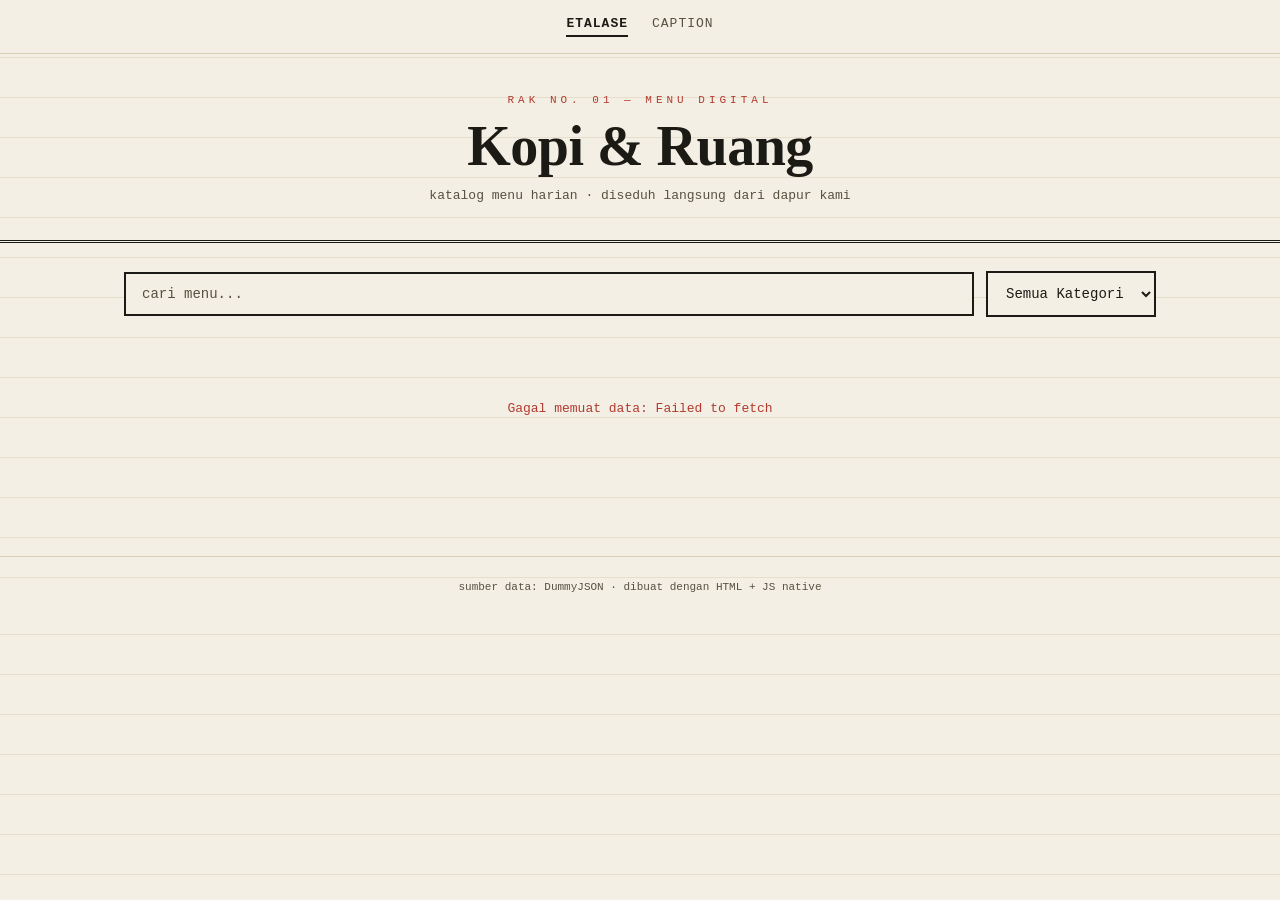
<file: Public/index.html>
<!DOCTYPE html>
<html lang="id">
<head>
    <meta charset="UTF-8">
    <meta name="viewport" content="width=device-width, initial-scale=1.0">
    <title>Etalase — Kopi & Ruang</title>
    <link rel="stylesheet" href="css/index.css">
</head>
<body>

    <!-- Navigasi Utama -->
    <nav>
        <a href="index.html" aria-current="page">Etalase</a>
        <a href="form.html">Caption</a>
    </nav>

    <!-- Header / Judul Toko -->
    <header>
        <div class="eyebrow">Rak No. 01 — Menu Digital</div>
        <h1>Kopi &amp; Ruang</h1>
        <p>katalog menu harian &middot; diseduh langsung dari dapur kami</p>
    </header>

    <!-- Area Pencarian & Filter -->
    <div class="controls">
        <input type="text" id="searchInput" placeholder="cari menu...">
        <select id="categorySelect">
            <option value="">Semua Kategori</option>
            <!-- Opsi kategori akan diisi otomatis oleh JavaScript -->
        </select>
    </div>

    <!-- Area Konten Utama -->
    <main>
        <!-- Pesan Loading/Error -->
        <div id="status">Memuat menu...</div>
        
        <!-- Wadah untuk Kartu Produk -->
        <div class="grid" id="productGrid"></div>
    </main>

    <!-- Footer -->
    <footer>
        sumber data: DummyJSON &middot; dibuat dengan HTML + JS native
    </footer>

    <!-- Panggil JavaScript -->
    <script src="js/index.js"></script>
</body>
</html>
</file>
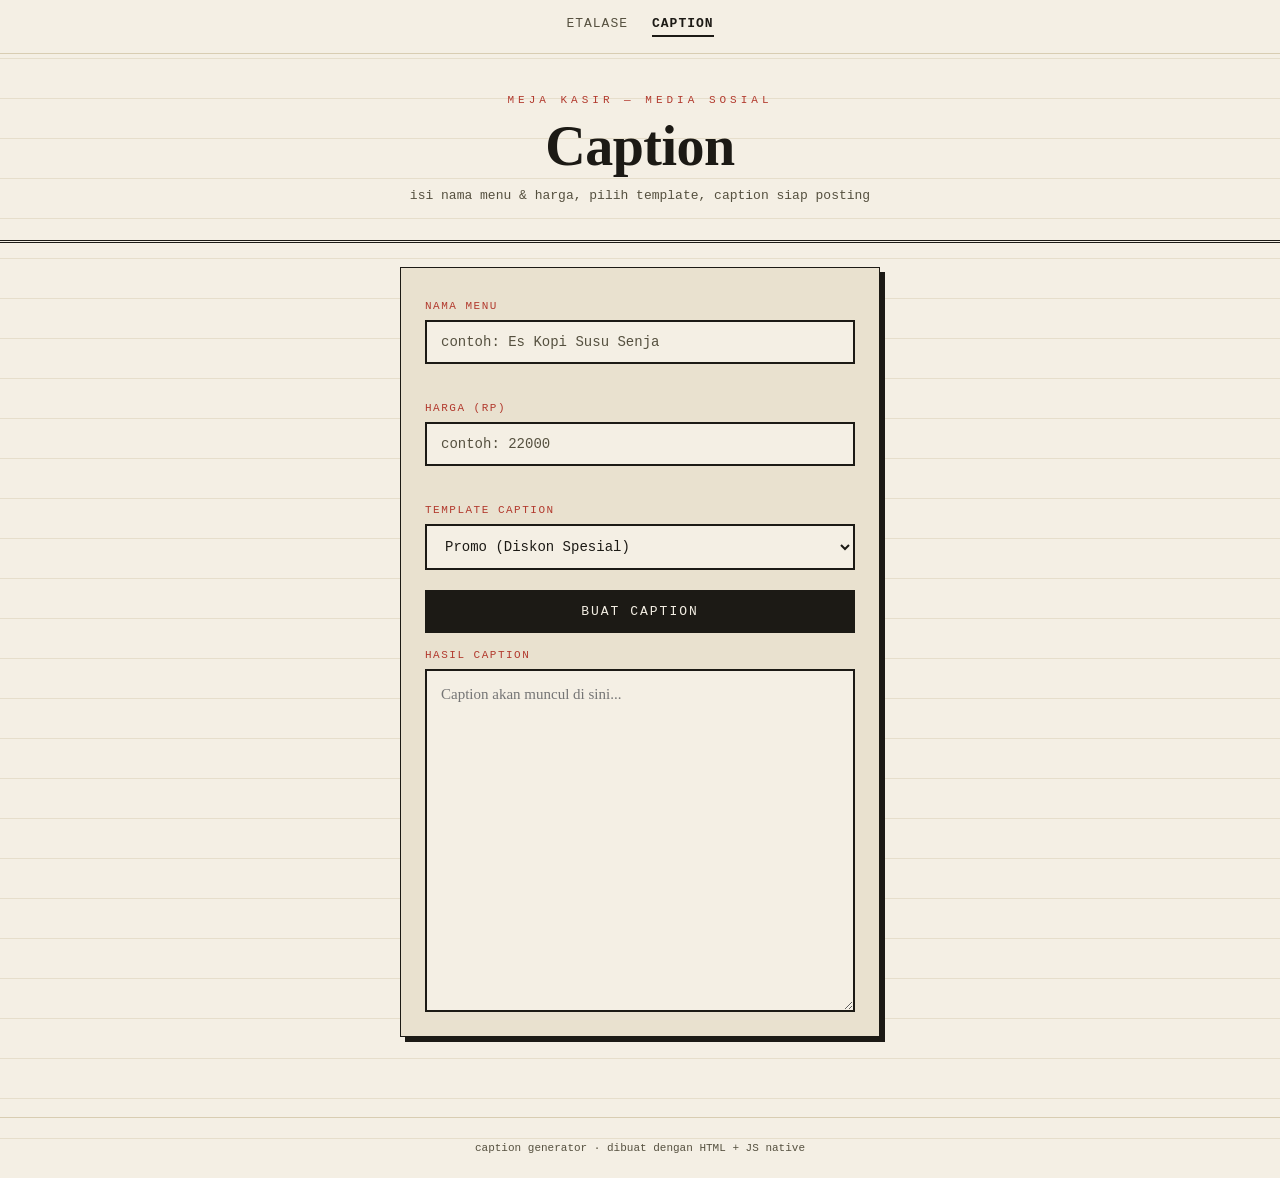
<file: Public/form.html>
<!DOCTYPE html>
<html lang="id">
<head>
    <meta charset="UTF-8">
    <meta name="viewport" content="width=device-width, initial-scale=1.0">
    <title>Caption — Generator Promosi</title>
    <link rel="stylesheet" href="css/index.css">
    <link rel="stylesheet" href="css/form.css">
</head>
<body>

    <nav>
        <a href="index.html">Etalase</a>
        <a href="form.html" aria-current="page">Caption</a>
    </nav>

    <header>
        <div class="eyebrow">Meja Kasir — Media Sosial</div>
        <h1>Caption</h1>
        <p>isi nama menu &amp; harga, pilih template, caption siap posting</p>
    </header>

    <main>
        <form id="form" novalidate>
            <label for="nama">Nama Menu</label>
            <input type="text" id="nama" placeholder="contoh: Es Kopi Susu Senja" aria-describedby="nama-error">
            <small class="error" id="nama-error" aria-live="polite"></small>

            <label for="harga">Harga (Rp)</label>
            <input type="number" id="harga" placeholder="contoh: 22000" aria-describedby="harga-error">
            <small class="error" id="harga-error" aria-live="polite"></small>

            <label for="template">Template Caption</label>
            <select id="template">
                <option value="promo">Promo (Diskon Spesial)</option>
                <option value="santai">Santai (Gaya Bestie)</option>
                <option value="formal">Formal (Menu Premium)</option>
            </select>

            <button type="submit">Buat Caption</button>

            <label for="caption">Hasil Caption</label>
            <textarea id="caption" rows="14" readonly placeholder="Caption akan muncul di sini..."></textarea>
        </form>
    </main>

    <footer>
        caption generator &middot; dibuat dengan HTML + JS native
    </footer>

    <script src="js/form.js"></script>
</body>
</html>
</file>
<file: Public/css/index.css>
:root{
  --paper: #f4efe4;
  --paper-dark: #e9e1cf;
  --ink: #1c1a15;
  --ink-soft: #55503f;
  --tag-red: #b23a2e;
  --line: #d8cdb2;
  --mono: 'JetBrains Mono', 'Courier New', monospace;
  --serif: Georgia, 'Times New Roman', serif;
}

* { box-sizing: border-box; }

body{
  margin:0;
  background: var(--paper);
  color: var(--ink);
  font-family: var(--serif);
  background-image: repeating-linear-gradient(0deg, transparent, transparent 39px, var(--line) 40px);
}

/* --- NAVIGATION --- */
nav {
  display: flex;
  justify-content: center;
  gap: 24px;
  padding: 16px;
  border-bottom: 1px solid var(--line);
  font-family: var(--mono);
  font-size: 13px;
  text-transform: uppercase;
  letter-spacing: 1px;
  background: var(--paper);
}

nav a {
  color: var(--ink-soft);
  text-decoration: none;
  padding-bottom: 4px;
  border-bottom: 2px solid transparent;
  transition: all 0.2s;
}

nav a:hover { color: var(--tag-red); }

nav a[aria-current="page"] {
  color: var(--ink);
  font-weight: bold;
  border-bottom-color: var(--ink);
}

/* --- HEADER --- */
header{
  padding: 40px 24px 24px;
  border-bottom: 3px double var(--ink);
  text-align: center;
}

header .eyebrow{
  font-family: var(--mono);
  letter-spacing: 4px;
  text-transform: uppercase;
  font-size: 11px;
  color: var(--tag-red);
  margin-bottom: 8px;
}

header h1{
  font-size: clamp(32px, 6vw, 56px);
  margin: 0;
  font-weight: 700;
  letter-spacing: -0.5px;
}

header p{
  color: var(--ink-soft);
  font-family: var(--mono);
  font-size: 13px;
  margin-top: 10px;
}

/* --- CONTROLS (SEARCH & FILTER) --- */
.controls{
  max-width: 1080px;
  margin: 28px auto 0;
  padding: 0 24px;
  display: flex;
  gap: 12px;
  flex-wrap: wrap;
  align-items: center;
  justify-content: space-between;
}

#searchInput{
  flex: 1;
  min-width: 200px;
  padding: 12px 16px;
  border: 2px solid var(--ink);
  background: var(--paper);
  font-family: var(--mono);
  font-size: 14px;
  color: var(--ink);
  outline: none;
}
#searchInput::placeholder{ color: var(--ink-soft); }
#searchInput:focus{ border-color: var(--tag-red); }

#categorySelect{
  padding: 12px 14px;
  border: 2px solid var(--ink);
  background: var(--paper);
  font-family: var(--mono);
  font-size: 14px;
  color: var(--ink);
  outline: none;
  cursor: pointer;
}

/* --- MAIN & GRID --- */
main{
  max-width: 1080px;
  margin: 24px auto 80px;
  padding: 0 24px;
}

#status{
  font-family: var(--mono);
  font-size: 13px;
  color: var(--ink-soft);
  text-align: center;
  padding: 60px 0;
}

#status.error{ color: var(--tag-red); }

.grid{
  display: grid;
  grid-template-columns: repeat(auto-fill, minmax(230px, 1fr));
  gap: 22px;
}

/* --- KARTU PRODUK --- */
.card {
  background: var(--paper);
  border: 1.5px solid var(--ink);
  box-shadow: 4px 4px 0 var(--ink);
  display: flex;
  flex-direction: column;
  position: relative;
  overflow: hidden;
  transition: transform 0.2s;
}
.card:hover { transform: translate(-2px, -2px); box-shadow: 6px 6px 0 var(--ink); }

.card .thumb-wrap {
  width: 100%;
  aspect-ratio: 1 / 1;
  border-bottom: 1.5px solid var(--ink);
  overflow: hidden;
}

.card .thumb-wrap img {
  width: 100%;
  height: 100%;
  object-fit: cover;
  filter: sepia(0.3) contrast(1.1);
}

.card .body {
  padding: 16px;
  display: flex;
  flex-direction: column;
  flex-grow: 1;
}

.card .category {
  font-family: var(--mono);
  font-size: 10px;
  text-transform: uppercase;
  color: var(--tag-red);
  margin-bottom: 6px;
}

.card h3 {
  margin: 0 0 8px;
  font-size: 18px;
  line-height: 1.2;
}

.card .meta {
  font-family: var(--mono);
  font-size: 11px;
  color: var(--ink-soft);
  margin-bottom: 12px;
}

.card .footer-row {
  margin-top: auto;
  display: flex;
  justify-content: space-between;
  align-items: flex-end;
}

.card .price-tag {
  font-family: var(--mono);
  font-weight: bold;
  font-size: 16px;
}

.card .discount {
  display: block;
  font-size: 10px;
  color: var(--tag-red);
  font-weight: normal;
}

.card .rating {
  font-family: var(--mono);
  font-size: 12px;
  background: var(--ink);
  color: var(--paper);
  padding: 2px 6px;
}

/* --- BADGE STOK --- */
.stock-badge {
  position: absolute;
  top: 10px;
  right: 10px;
  background: var(--paper);
  border: 1.5px solid var(--ink);
  font-family: var(--mono);
  font-size: 10px;
  padding: 4px 8px;
  text-transform: uppercase;
  z-index: 10;
}

.stock-badge.low {
  background: var(--tag-red);
  color: var(--paper);
  border-color: var(--tag-red);
}

/* --- FOOTER --- */
footer {
  text-align: center;
  padding: 24px;
  font-family: var(--mono);
  font-size: 11px;
  color: var(--ink-soft);
  border-top: 1px solid var(--line);
  margin-top: 40px;
}
</file>
<file: Public/css/form.css>
/* Variabel, body, header, nav & footer diambil dari index.css */

form{
  max-width: 480px;
  margin: 0 auto;
  padding: 24px;
  background: var(--paper-dark);
  border: 1.5px solid var(--ink);
  box-shadow: 5px 5px 0 var(--ink);
  display: flex;
  flex-direction: column;
  gap: 8px;
}

label{
  font-family: var(--mono);
  font-size: 11px;
  letter-spacing: 1.5px;
  text-transform: uppercase;
  color: var(--tag-red);
  margin-top: 8px;
}

input, select, textarea{
  padding: 12px 14px;
  border: 2px solid var(--ink);
  background: var(--paper);
  font-family: var(--mono);
  font-size: 14px;
  color: var(--ink);
  outline: none;
}

input::placeholder{ color: var(--ink-soft); }
input:focus, select:focus, textarea:focus{ border-color: var(--tag-red); }

select{ cursor: pointer; }

textarea{
  resize: vertical;
  font-family: var(--serif);
  font-size: 15px;
  line-height: 1.5;
  background: var(--paper);
}

button{
  margin-top: 12px;
  padding: 12px;
  border: 2px solid var(--ink);
  background: var(--ink);
  color: var(--paper);
  font-family: var(--mono);
  font-size: 13px;
  letter-spacing: 2px;
  text-transform: uppercase;
  cursor: pointer;
  transition: all 0.2s;
}

button:hover{
  background: var(--tag-red);
  border-color: var(--tag-red);
}

.error{
  font-family: var(--mono);
  font-size: 11px;
  color: var(--tag-red);
  min-height: 14px;
}

input[aria-invalid="true"]{
  border-color: var(--tag-red);
  background: #f7e4e0;
}
</file>
